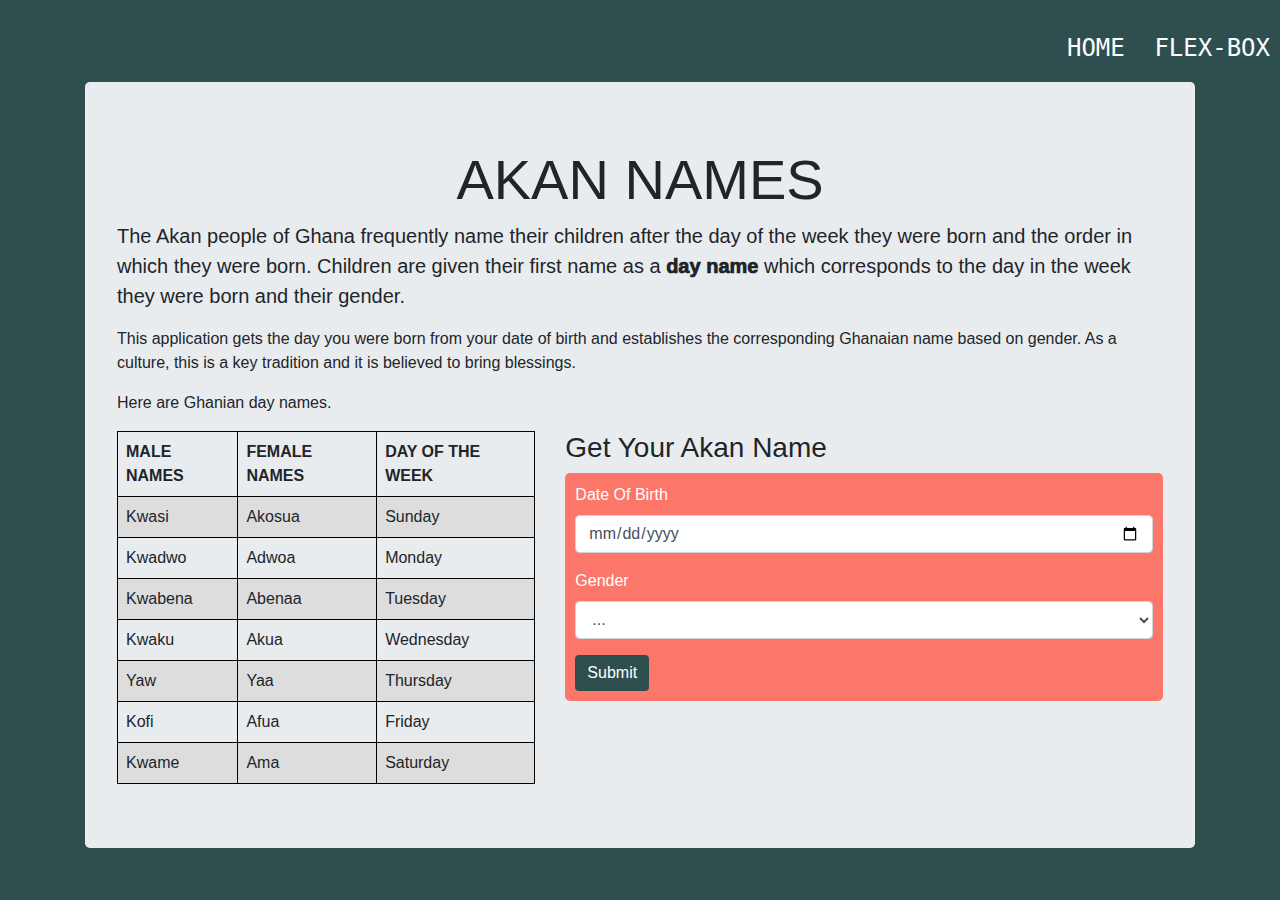
<file: index.html>
<!DOCTYPE html>
<html lang="en">

<head>
    <meta charset="UTF-8">
    <meta name="viewport" content="width=device-width, initial-scale=1.0">
    <link rel="stylesheet" href="css/bootstrap.css">
    <link rel="stylesheet" href="css/styles.css">

    <title>Akan Names</title>
</head>

<body>
    <div class="nav-bar">
        <nav role="navigation">
            <ul>
                <li><a class="btn-primary" href="index.html">HOME</a></li>
                <li><a class="btn-primary" href="flex.html">FLEX-BOX</a></li>
            </ul>
        </nav>
    </div>
    <div class="top">
        <div class="container">
            <div class="jumbotron">
                <h1 class="display-4">AKAN NAMES</h1>
                <p class="lead"> The Akan people of Ghana frequently name their children after the day of the week
                    they were born and the order in which they were born. Children are given
                    their first
                    name as a <span>day name</span> which corresponds to the day in the week they were born and
                    their gender.</p>
                <p class="lead"> </p>
                <p>This application gets the day you were born from your date of birth and establishes the corresponding
                    Ghanaian name based on gender. As a culture, this is a key tradition and it is
                    believed to bring blessings.</p>
                <p>
                    Here are Ghanian
                    day names.
                </p>

                <div class="row">
                    <div class="col-md-5">
                        <table>
                            <tr>
                                <th>MALE NAMES</th>
                                <th>FEMALE NAMES</th>
                                <th>DAY OF THE WEEK</th>
                            </tr>
                            <tr>
                                <td> Kwasi</td>
                                <td> Akosua</td>
                                <td>Sunday</td>

                            </tr>
                            <tr>
                                <td> Kwadwo</td>
                                <td> Adwoa</td>
                                <td>Monday</td>

                            </tr>
                            <tr>
                                <td> Kwabena</td>
                                <td> Abenaa</td>
                                <td>Tuesday</td>

                            </tr>
                            <tr>
                                <td> Kwaku</td>
                                <td> Akua</td>
                                <td>Wednesday</td>

                            </tr>
                            <tr>
                                <td> Yaw</td>
                                <td> Yaa</td>
                                <td>Thursday</td>

                            </tr>
                            <tr>
                                <td> Kofi</td>
                                <td> Afua</td>
                                <td>Friday</td>

                            </tr>
                            <tr>
                                <td> Kwame</td>
                                <td> Ama</td>
                                <td>Saturday</td>
                            </tr>
                        </table>
                    </div>
                    <div class="col-md-7">
                        <h3>Get Your Akan Name</h3>
                        <form onsubmit="getAkanName()">
                            <div class="form-group">
                                <label for="exampleFormControlInput1">Date Of Birth</label>
                                <input type="date" class="form-control" id="date" required />
                            </div>

                            <div class="form-group">
                                <label for="exampleFormControlSelect1">Gender</label>
                                <select class="form-control" id="gender" required>
                                    <option value="">...</option>
                                    <option value="Male">Male</option>
                                    <option value="Female">Female</option>
                                </select>
                            </div>
                            <button type="submit" class="btn btn-primary">
                                Submit
                            </button>
                        </form>
                    </div>
                </div>
            </div>
        </div>
    </div>
    <script src="js/javascript.js"></script>
</body>

</html>
</file>
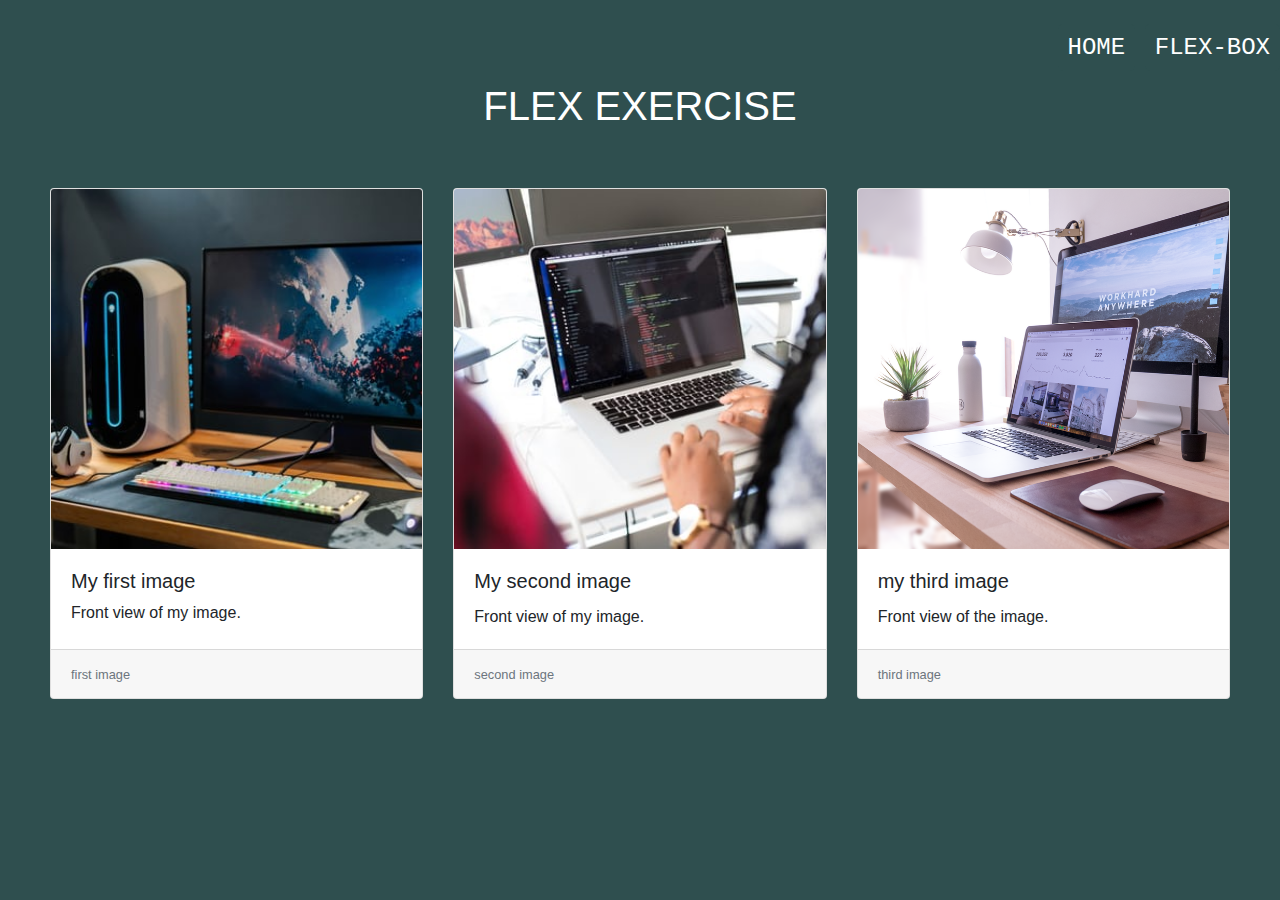
<file: flex.html>
<!DOCTYPE html>
<html lang="en">

<head>
    <meta charset="UTF-8">
    <meta name="viewport" content="width=device-width, initial-scale=1.0">
    <link rel="stylesheet" href="css/bootstrap.css">
    <link rel="stylesheet" href="css/styles.css">
    <title>FLEX EXERCISE</title>
</head>

<body>
    <div class="nav-bar">
        <nav role="navigation">
            <ul>
                <li><a class="btn-primary" href="index.html">HOME</a></li>
                <li><a class="btn-primary" href="flex.html">FLEX-BOX</a></li>
            </ul>
        </nav>
    </div>
    <h1 id="flex-title">FLEX EXERCISE</h1>
    <div class="card-deck">
        <div class="card">
            <img src="images/photo-1593640408182-31c70c8268f5.jpeg
            " class="card-img-top" alt="...">
            <div class="card-body">
                <h5 class="My first image">My first image</h5>
                <p class="card-text">Front view of my image.</p>
            </div>
            <div class="card-footer">
                <small class="text-muted">first image</small>
            </div>
        </div>
        <div class="card">
            <img src="images/photo-1573496773905-f5b17e717f05.jpeg
            " class="card-img-top" alt="">
            <div class="card-body">
                <h5 class="card-title">My second image</h5>
                <p class="card-text">Front view of my image.</p>
            </div>
            <div class="card-footer">
                <small class="text-muted">second image</small>
            </div>
        </div>
        <div class="card">
            <img src="images/photo-1499951360447-b19be8fe80f5.png
            " class="card-img-top" alt="">
            <div class="card-body">
                <h5 class="card-title">my third image</h5>
                <p class="card-text">Front view of the image.</p>
            </div>
            <div class="card-footer">
                <small class="text-muted">third image</small>
            </div>
        </div>
    </div>

</body>

</html>
</file>
<file: css/styles.css>
body {
	background-color: darkslategray;
}

nav {
	width: 100%;
	font-family: monospace;
	z-index: 10;
	margin-top: 30px;
	margin-right: 30px;
}

nav > ul {
	text-align: right;
}

nav > ul > li {
	list-style: none;
	display: inline-block;
}

nav ul li a {
	width: 20px;
	color: white;
	padding: 10px;
	font-size: 1.5em;
}

nav .btn-primary {
	text-decoration: none;
	color: white;
	border-radius: 5px;
}

nav .btn-primary:hover {
	text-decoration: none;
	color: white;
	border-radius: 5px;
	background-color: #fc766a;
}

h1 {
	text-align: center;
}
.card-deck {
	padding: 50px 50px 50px 50px;
}
form {
	background-color: #fc766a;
	color: white;
	padding: 10px;
	border-radius: 5px;
}
.container {
	margin-bottom: 50px;
}

.card-deck {
	background-color: darkslategray;
}

#flex-title {
	color: white;
}

.btn-primary {
	background-color: darkslategray;
	border: none;
}

.card img {
	height: 40vh;
	object-fit: cover;
}

span {
	font-weight: 1000;
}
table {
	font-family: arial, sans-serif;
	border-collapse: collapse;
	width: 100%;
}

td,
th {
	border: 1px solid black;
	text-align: left;
	padding: 8px;
}

tr:nth-child(even) {
	background-color: #dddddd;
}
</file>
